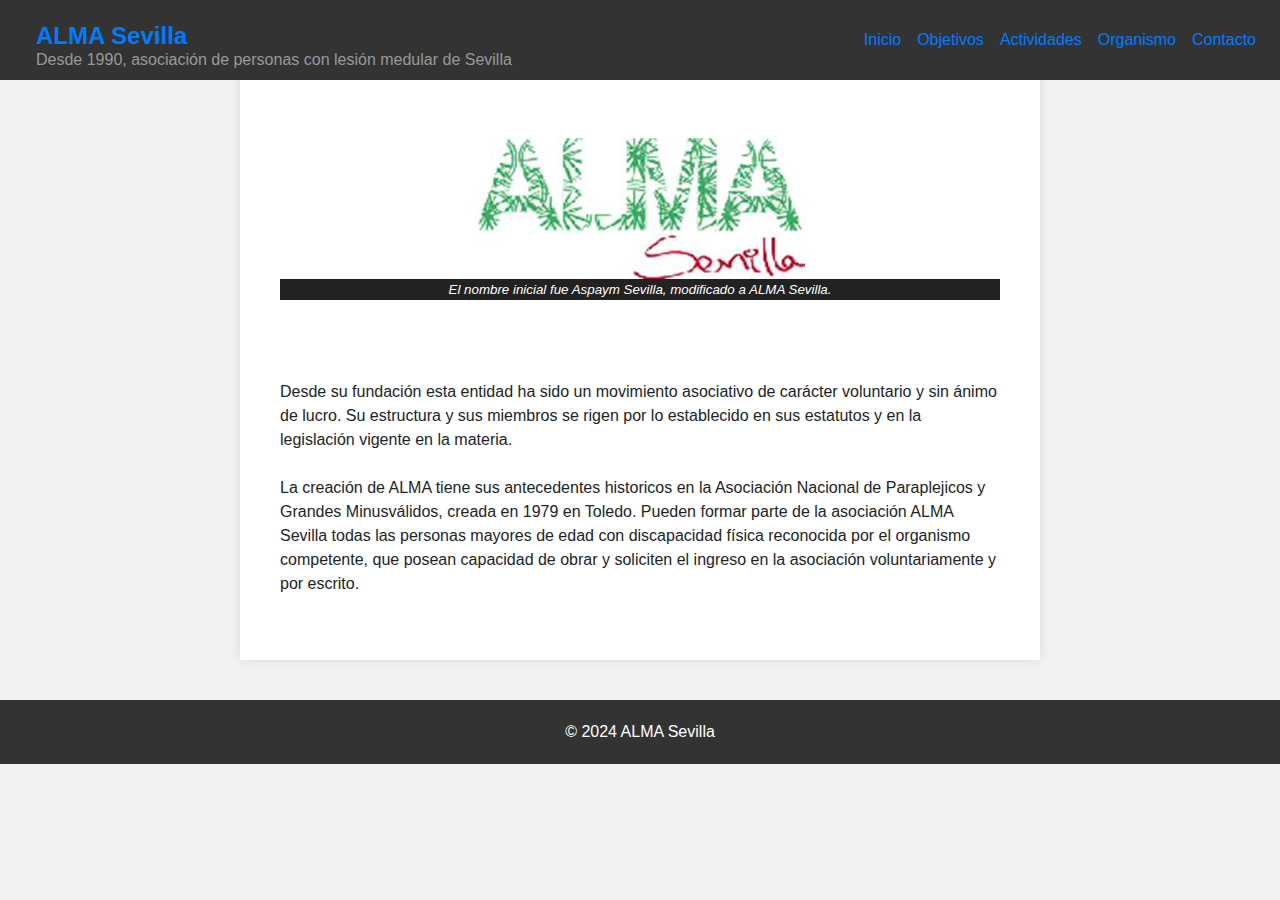
<file: ALMASevilla/index.html>
<!DOCTYPE html>
<html>

<head>
  <title>ALMA Sevilla</title>
  <meta charset="utf-8">
  <meta name="viewport" content="width=device-width, initial-scale=1, shrink-to-fit=no">
  <link rel="stylesheet" href="https://maxcdn.bootstrapcdn.com/bootstrap/4.0.0/css/bootstrap.min.css"
    integrity="sha384-Gn5384xqQ1aoWXA+058RXPxPg6fy4IWvTNh0E263XmFcJlSAwiGgFAW/dAiS6JXm" crossorigin="anonymous">
  <link rel="stylesheet" href="style.css">

</head>

<body>

  <header id="main-header" class="navbar navbar-expand-lg">

    <a id="logo-header" class="navbar-brand" href="#">
      <span class="site-name">ALMA Sevilla</span>
      <span class="site-desc">Desde 1990, asociación de personas con lesión medular de Sevilla</span>
    </a> <!-- / #logo-header -->

    <button class="navbar-toggler" type="button" data-toggle="collapse" data-target="#navbarNav"
      aria-controls="navbarNav" aria-expanded="false" aria-label="Toggle navigation">
      <span class="navbar-toggler-icon"></span>
    </button>

    <div class="collapse navbar-collapse" id="navbarNav">
      <ul class="navbar-nav ml-auto">
        <li class="nav-item">
          <a class="nav-link" href="index.html">Inicio</a>
        </li>
        <li class="nav-item">
          <a class="nav-link" href="objetivos.html">Objetivos</a>
        </li>
        <li class="nav-item">
          <a class="nav-link" href="actividades.html">Actividades</a>
        </li>
        <li class="nav-item">
          <a class="nav-link" href="organismo.html">Organismo</a>
        </li>
        <li class="nav-item">
          <a class="nav-link" href="contacto.html">Contacto</a>
        </li>
      </ul>
    </div><!-- / .collapse -->

  </header><!-- / #main-header -->



  <section id="main-content">

    <article>
      <header>
        <br><br>
        <img src="imagenes/logoALMA.jpg" alt="logoALMASevilla" />
        <figcaption>El nombre inicial fue Aspaym Sevilla, modificado a ALMA Sevilla.</figcaption>
      </header>


      <div class="content">
        <p>
          Desde su fundación esta entidad ha sido un movimiento
          asociativo de carácter voluntario y sin ánimo de lucro.
          Su estructura y sus
          miembros se rigen por lo establecido en sus estatutos y en la
          legislación vigente en la materia.</p>
        <p>
          La creación de ALMA tiene sus antecedentes historicos en la Asociación Nacional de Paraplejicos y Grandes
          Minusválidos, creada en 1979 en Toledo.
          Pueden formar parte de la asociación ALMA Sevilla todas las
          personas mayores de edad con discapacidad física reconocida
          por el organismo competente, que posean capacidad de obrar y
          soliciten el ingreso en la asociación voluntariamente y por escrito.
        </p>

      </div>

    </article> <!-- /article -->

  </section> <!-- / #main-content -->



  <footer id="main-footer">
    <p>&copy; 2024 ALMA Sevilla</p>
  </footer> <!-- / #main-footer -->

  <script src="https://code.jquery.com/jquery-3.2.1.slim.min.js"
    integrity="sha384-KJ3o2DKtIkvYIK3UENzmM7KCkRr/rE9/Qpg6aAZGJwFDMVNA/GpGFF93hXpG5KkN"
    crossorigin="anonymous"></script>
  <script src="https://cdnjs.cloudflare.com/ajax/libs/popper.js/1.12.9/umd/popper.min.js"
    integrity="sha384-ApNbgh9B+Y1QKtv3Rn7W3mgPxhU9K/ScQsAP7hUibX39j7fakFPskvXusvfa0b4Q"
    crossorigin="anonymous"></script>
  <script src="https://maxcdn.bootstrapcdn.com/bootstrap/4.0.0/js/bootstrap.min.js"
    integrity="sha384-JZR6Spejh4U02d8jOt6vLEHfe/JQGiRRSQQxSfFWpi1MquVdAyjUar5+76PVCmYl"
    crossorigin="anonymous"></script>
</body>

</html>
</file>
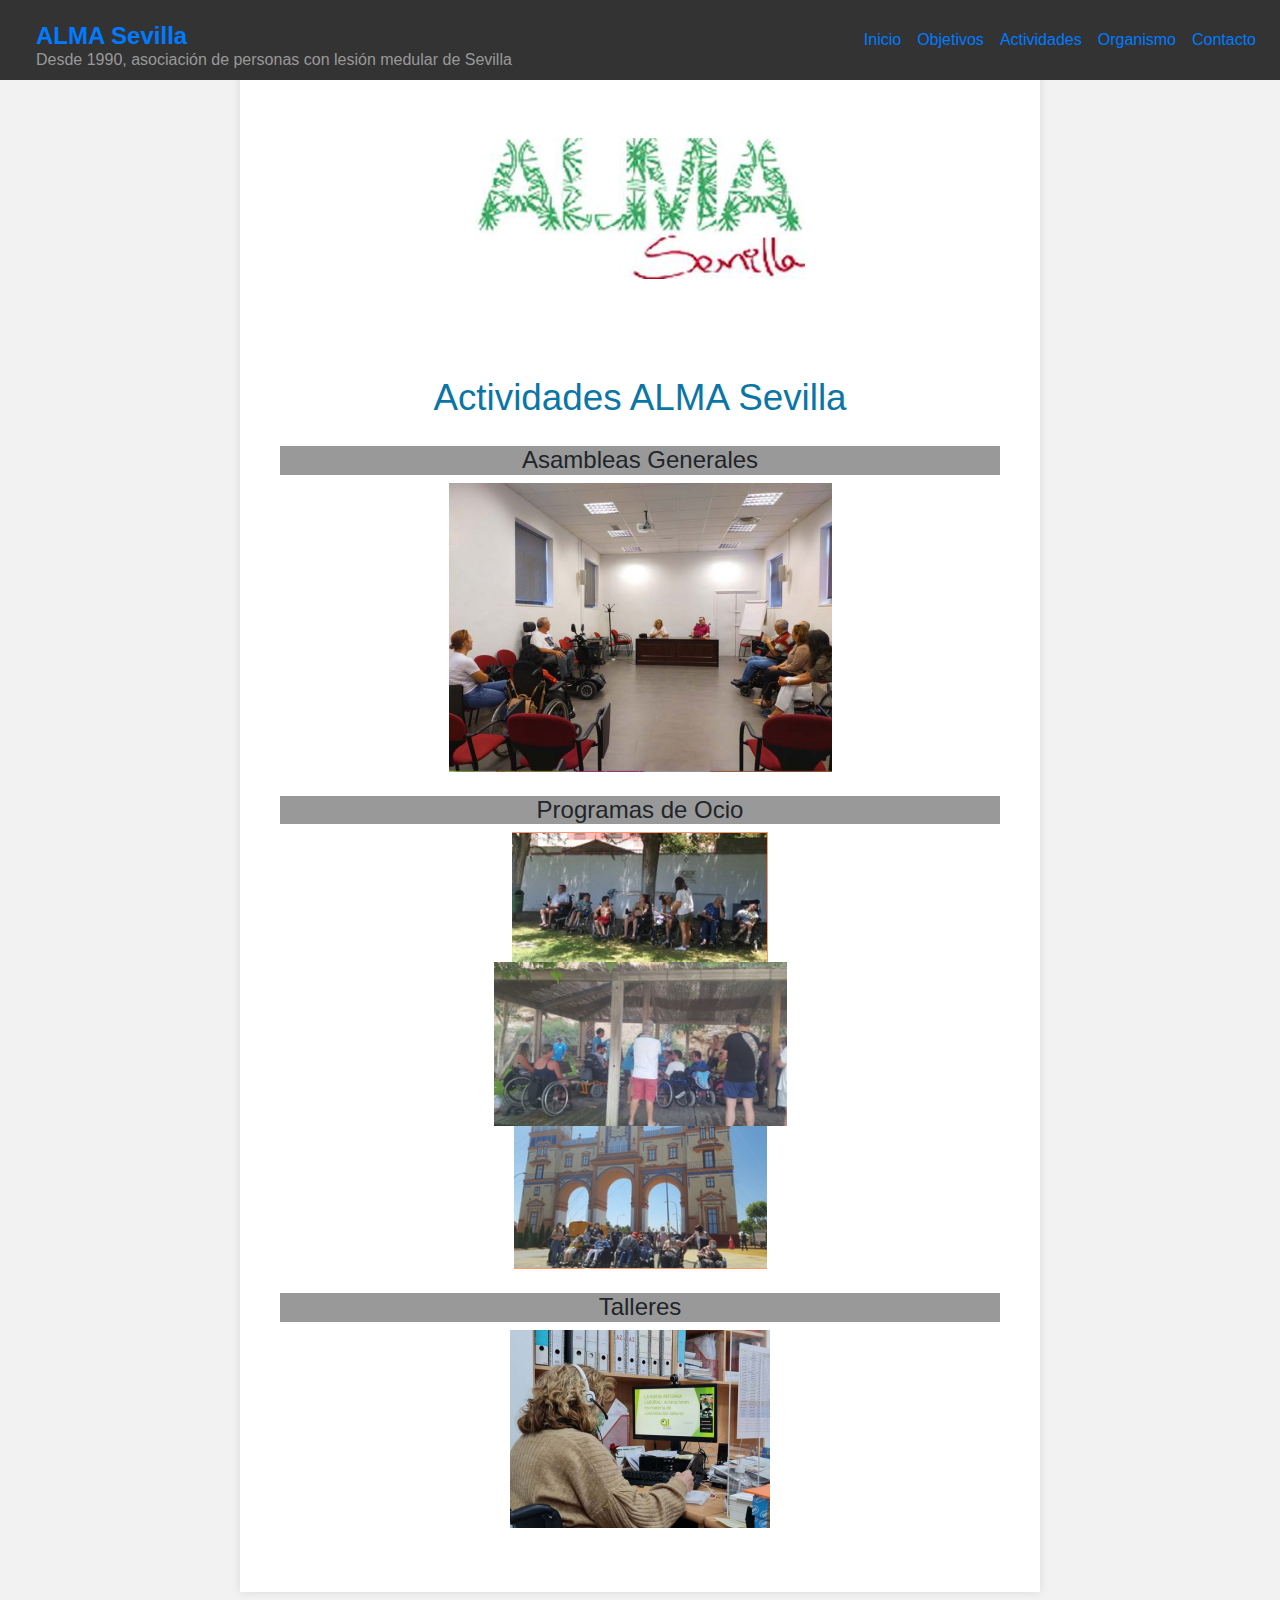
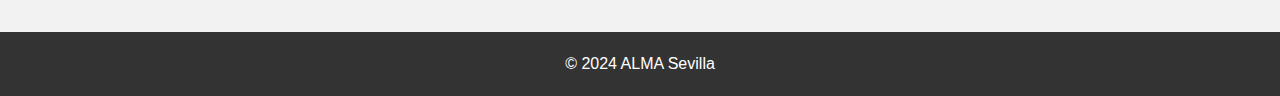
<file: ALMASevilla/actividades.html>
<!DOCTYPE html>
<html>

<head>
  <title>ALMA Sevilla</title>
  <meta charset="utf-8">
  <meta name="viewport" content="width=device-width, initial-scale=1, shrink-to-fit=no">
  <link rel="stylesheet" href="https://maxcdn.bootstrapcdn.com/bootstrap/4.0.0/css/bootstrap.min.css"
    integrity="sha384-Gn5384xqQ1aoWXA+058RXPxPg6fy4IWvTNh0E263XmFcJlSAwiGgFAW/dAiS6JXm" crossorigin="anonymous">
  <link rel="stylesheet" href="style.css">

</head>

<body>

  <header id="main-header" class="navbar navbar-expand-lg">

    <a id="logo-header" class="navbar-brand" href="#">
      <span class="site-name">ALMA Sevilla</span>
      <span class="site-desc">Desde 1990, asociación de personas con lesión medular de Sevilla</span>
    </a> <!-- / #logo-header -->

    <button class="navbar-toggler" type="button" data-toggle="collapse" data-target="#navbarNav"
      aria-controls="navbarNav" aria-expanded="false" aria-label="Toggle navigation">
      <span class="navbar-toggler-icon"></span>
    </button>

    <div class="collapse navbar-collapse" id="navbarNav">
      <ul class="navbar-nav ml-auto">
        <li class="nav-item">
          <a class="nav-link" href="index.html">Inicio</a>
        </li>
        <li class="nav-item">
          <a class="nav-link" href="objetivos.html">Objetivos</a>
        </li>
        <li class="nav-item">
          <a class="nav-link" href="actividades.html">Actividades</a>
        </li>
        <li class="nav-item">
          <a class="nav-link" href="organismo.html">Organismo</a>
        </li>
        <li class="nav-item">
          <a class="nav-link" href="contacto.html">Contacto</a>
        </li>
      </ul>
    </div><!-- / .collapse -->

  </header><!-- / #main-header -->



    <section id="main-content">

        <article>
            <header>
                <br><br>
                <img src="imagenes/logoALMA.jpg" alt="logoALMASevilla" />
            </header>

            <div class="content">
                <h1>Actividades ALMA Sevilla</h1>
                <p>
                    <h4 id="titulo">Asambleas Generales</h4>
                    <img src="imagenes/asambleas.png" alt="asambleasALMASevilla" />
                </p>
                <p>
                    <h4 id="titulo">Programas de Ocio</h4>
                    <img src="imagenes/p1.png" alt="programasALMASevilla">
                    <img src="imagenes/p2.png" alt="programasALMASevilla">
                    <img src="imagenes/p3.png" alt="programasALMASevilla">
                </p>
                <p>
                    <h4 id="titulo">Talleres</h4>
                    <img src="imagenes/t1.png" alt="talleresALMASevilla">
                </p>
            </div>

        </article> <!-- /article -->

    </section> <!-- / #main-content -->


    <footer id="main-footer">
        <p>&copy; 2024 ALMA Sevilla</a></p>
    </footer> <!-- / #main-footer -->

    <script src="https://code.jquery.com/jquery-3.2.1.slim.min.js"
        integrity="sha384-KJ3o2DKtIkvYIK3UENzmM7KCkRr/rE9/Qpg6aAZGJwFDMVNA/GpGFF93hXpG5KkN"
        crossorigin="anonymous"></script>
    <script src="https://cdnjs.cloudflare.com/ajax/libs/popper.js/1.12.9/umd/popper.min.js"
        integrity="sha384-ApNbgh9B+Y1QKtv3Rn7W3mgPxhU9K/ScQsAP7hUibX39j7fakFPskvXusvfa0b4Q"
        crossorigin="anonymous"></script>
    <script src="https://maxcdn.bootstrapcdn.com/bootstrap/4.0.0/js/bootstrap.min.js"
        integrity="sha384-JZR6Spejh4U02d8jOt6vLEHfe/JQGiRRSQQxSfFWpi1MquVdAyjUar5+76PVCmYl"
        crossorigin="anonymous"></script>
</body>

</html>
</file>
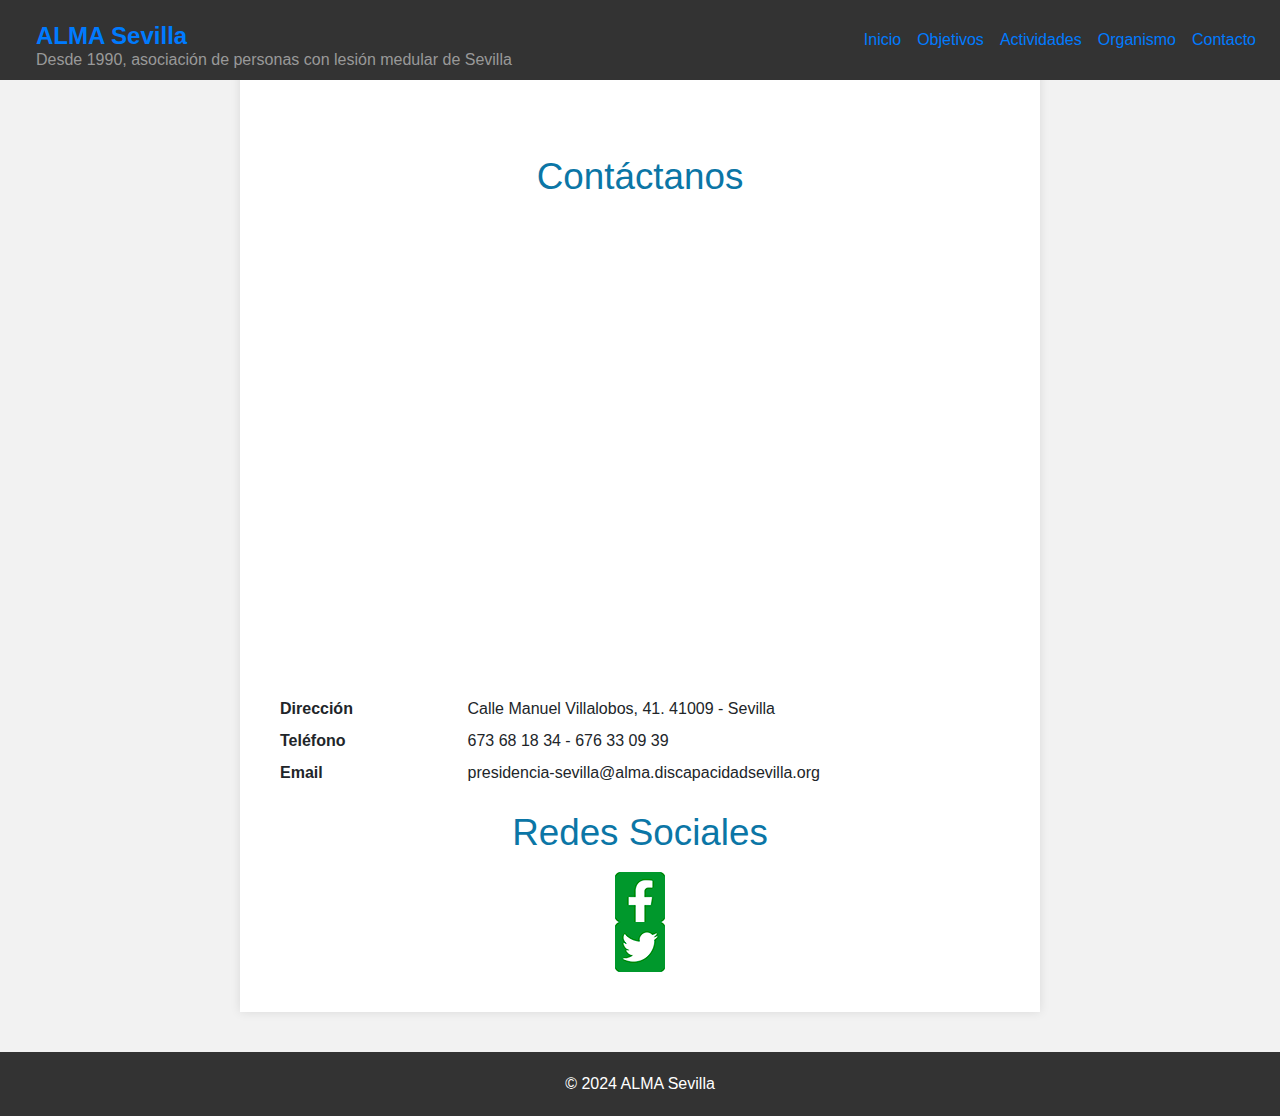
<file: ALMASevilla/contacto.html>
<!DOCTYPE html>
<html>

<head>
  <title>ALMA Sevilla</title>
  <meta charset="utf-8">
  <meta name="viewport" content="width=device-width, initial-scale=1, shrink-to-fit=no">
  <link rel="stylesheet" href="https://maxcdn.bootstrapcdn.com/bootstrap/4.0.0/css/bootstrap.min.css"
    integrity="sha384-Gn5384xqQ1aoWXA+058RXPxPg6fy4IWvTNh0E263XmFcJlSAwiGgFAW/dAiS6JXm" crossorigin="anonymous">
  <link rel="stylesheet" href="style.css">

</head>

<body>

  <header id="main-header" class="navbar navbar-expand-lg">

    <a id="logo-header" class="navbar-brand" href="#">
      <span class="site-name">ALMA Sevilla</span>
      <span class="site-desc">Desde 1990, asociación de personas con lesión medular de Sevilla</span>
    </a> <!-- / #logo-header -->

    <button class="navbar-toggler" type="button" data-toggle="collapse" data-target="#navbarNav"
      aria-controls="navbarNav" aria-expanded="false" aria-label="Toggle navigation">
      <span class="navbar-toggler-icon"></span>
    </button>

    <div class="collapse navbar-collapse" id="navbarNav">
      <ul class="navbar-nav ml-auto">
        <li class="nav-item">
          <a class="nav-link" href="index.html">Inicio</a>
        </li>
        <li class="nav-item">
          <a class="nav-link" href="objetivos.html">Objetivos</a>
        </li>
        <li class="nav-item">
          <a class="nav-link" href="actividades.html">Actividades</a>
        </li>
        <li class="nav-item">
          <a class="nav-link" href="organismo.html">Organismo</a>
        </li>
        <li class="nav-item">
          <a class="nav-link" href="contacto.html">Contacto</a>
        </li>
      </ul>
    </div><!-- / .collapse -->

  </header><!-- / #main-header -->



    <section id="main-content">
        <article>
            <br><br>
            <div class="content">
                <h1>Contáctanos</h1>
                <iframe
                    src="https://www.google.com/maps/embed?pb=!1m18!1m12!1m3!1d3169.302909288557!2d-5.984679423559055!3d37.406314672080484!2m3!1f0!2f0!3f0!3m2!1i1024!2i768!4f13.1!3m3!1m2!1s0xd1269559520a525%3A0x7a0bf4bc90c4c5e9!2sManuel%20Villalobos%2C%2041%2C%2041009%20Sevilla!5e0!3m2!1ses!2ses!4v1715165146056!5m2!1ses!2ses"
                    width="600" height="450" style="border:0;" allowfullscreen="" loading="lazy"
                    referrerpolicy="no-referrer-when-downgrade"></iframe>
                <br><br>
                <dl class="row">
                    <dt class="col-sm-3">Dirección</dt>
                    <dd class="col-sm-9">Calle Manuel Villalobos, 41. 41009 - Sevilla</dd>
                    <dt class="col-sm-3">Teléfono</dt>
                    <dd class="col-sm-9">673 68 18 34 - 676 33 09 39</dd>
                    <dt class="col-sm-3">Email</dt>
                    <dd class="col-sm-9">presidencia-sevilla@alma.discapacidadsevilla.org</dd>
                </dl>
                <h1>Redes Sociales</h1>
                <a href="https://www.facebook.com/AsociacionAlmaSevilla"><img src="imagenes/facebook.png"
                        alt="facebookALMASevilla"></a>
                <a href="https://twitter.com/FederacionAlma"><img src="imagenes/twitter.png"
                        alt="twitterALMASevilla" /></a>


            </div>

        </article> <!-- /article -->

    </section> <!-- / #main-content -->



    <footer id="main-footer">
        <p>&copy; 2024 ALMA Sevilla</a></p>
    </footer> <!-- / #main-footer -->


    <script src="https://code.jquery.com/jquery-3.2.1.slim.min.js"
        integrity="sha384-KJ3o2DKtIkvYIK3UENzmM7KCkRr/rE9/Qpg6aAZGJwFDMVNA/GpGFF93hXpG5KkN"
        crossorigin="anonymous"></script>
    <script src="https://cdnjs.cloudflare.com/ajax/libs/popper.js/1.12.9/umd/popper.min.js"
        integrity="sha384-ApNbgh9B+Y1QKtv3Rn7W3mgPxhU9K/ScQsAP7hUibX39j7fakFPskvXusvfa0b4Q"
        crossorigin="anonymous"></script>
    <script src="https://maxcdn.bootstrapcdn.com/bootstrap/4.0.0/js/bootstrap.min.js"
        integrity="sha384-JZR6Spejh4U02d8jOt6vLEHfe/JQGiRRSQQxSfFWpi1MquVdAyjUar5+76PVCmYl"
        crossorigin="anonymous"></script>
</body>

</html>
</file>
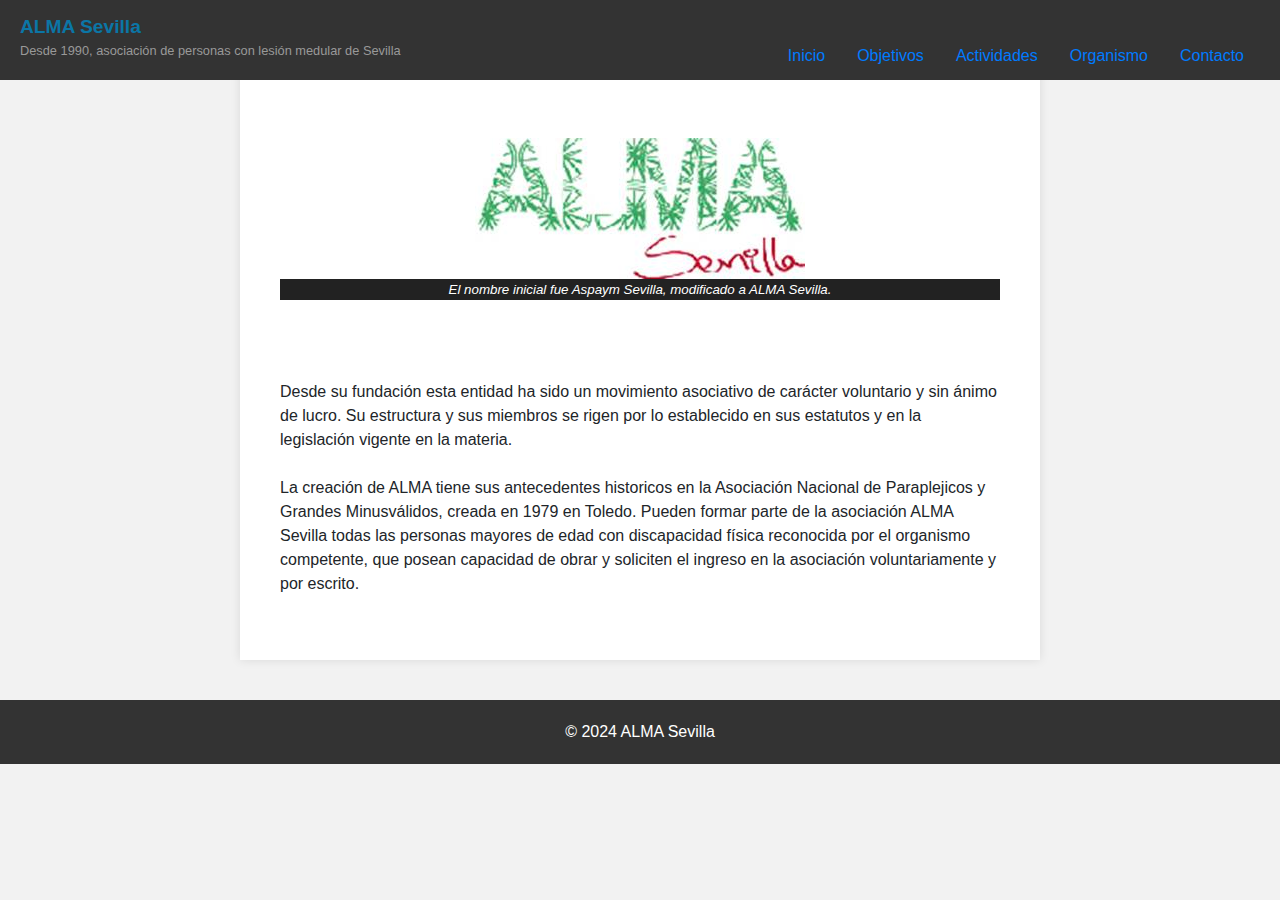
<file: ALMASevilla/inicio.html>
<!doctype html>
<html>

<head>
  <title>ALMA Sevilla</title>
  <meta charset="utf-8">
  <meta name="viewport" content="width=device-width, initial-scale=1, shrink-to-fit=no">
  <link rel="stylesheet" href="https://maxcdn.bootstrapcdn.com/bootstrap/4.0.0/css/bootstrap.min.css"
    integrity="sha384-Gn5384xqQ1aoWXA+058RXPxPg6fy4IWvTNh0E263XmFcJlSAwiGgFAW/dAiS6JXm" crossorigin="anonymous">
  <link rel="stylesheet" href="style.css">

</head>

<body>

  <header id="main-header">

    <a id="logo-header" href="#">
        <span class="site-name">ALMA Sevilla</span>
        <span class="site-desc">Desde 1990, asociación de personas con lesión medular de Sevilla</span>
    </a> <!-- / #logo-header -->

    <nav>
        <ul class="nav mt-2">
            <li class="nav-item">
                <a class="nav-link" href="inicio.html">Inicio</a>
            </li>
            <li class="nav-item">
                <a class="nav-link" href="objetivos.html">Objetivos</a>
            </li>
            <li class="nav-item">
                <a class="nav-link active" href="actividades.html">Actividades</a>
            </li>
            <li class="nav-item">
                <a class="nav-link active" href="organismo.html">Organismo</a>
            </li>
            <li class="nav-item">
                <a class="nav-link active" href="contacto.html">Contacto</a>
            </li>
        </ul>
    </nav><!-- / nav -->

</header><!-- / #main-header -->



  <section id="main-content">

    <article>
      <header>
        <br><br>
        <img src="imagenes/logoALMA.jpg" alt="logoALMASevilla" />
        <figcaption>El nombre inicial fue Aspaym Sevilla, modificado a ALMA Sevilla.</figcaption>
      </header>


      <div class="content">
        <p>
          Desde su fundación esta entidad ha sido un movimiento
          asociativo de carácter voluntario y sin ánimo de lucro.
          Su estructura y sus
          miembros se rigen por lo establecido en sus estatutos y en la
          legislación vigente en la materia.</p>
        <p>
          La creación de ALMA tiene sus antecedentes historicos en la Asociación Nacional de Paraplejicos y Grandes
          Minusválidos, creada en 1979 en Toledo.
          Pueden formar parte de la asociación ALMA Sevilla todas las
          personas mayores de edad con discapacidad física reconocida
          por el organismo competente, que posean capacidad de obrar y
          soliciten el ingreso en la asociación voluntariamente y por escrito.
        </p>

      </div>

    </article> <!-- /article -->

  </section> <!-- / #main-content -->



  <footer id="main-footer">
    <p>&copy; 2024 ALMA Sevilla</a></p>
  </footer> <!-- / #main-footer -->

  <script src="https://code.jquery.com/jquery-3.2.1.slim.min.js"
    integrity="sha384-KJ3o2DKtIkvYIK3UENzmM7KCkRr/rE9/Qpg6aAZGJwFDMVNA/GpGFF93hXpG5KkN"
    crossorigin="anonymous"></script>
  <script src="https://cdnjs.cloudflare.com/ajax/libs/popper.js/1.12.9/umd/popper.min.js"
    integrity="sha384-ApNbgh9B+Y1QKtv3Rn7W3mgPxhU9K/ScQsAP7hUibX39j7fakFPskvXusvfa0b4Q"
    crossorigin="anonymous"></script>
  <script src="https://maxcdn.bootstrapcdn.com/bootstrap/4.0.0/js/bootstrap.min.js"
    integrity="sha384-JZR6Spejh4U02d8jOt6vLEHfe/JQGiRRSQQxSfFWpi1MquVdAyjUar5+76PVCmYl"
    crossorigin="anonymous"></script>
</body>

</html>
</file>
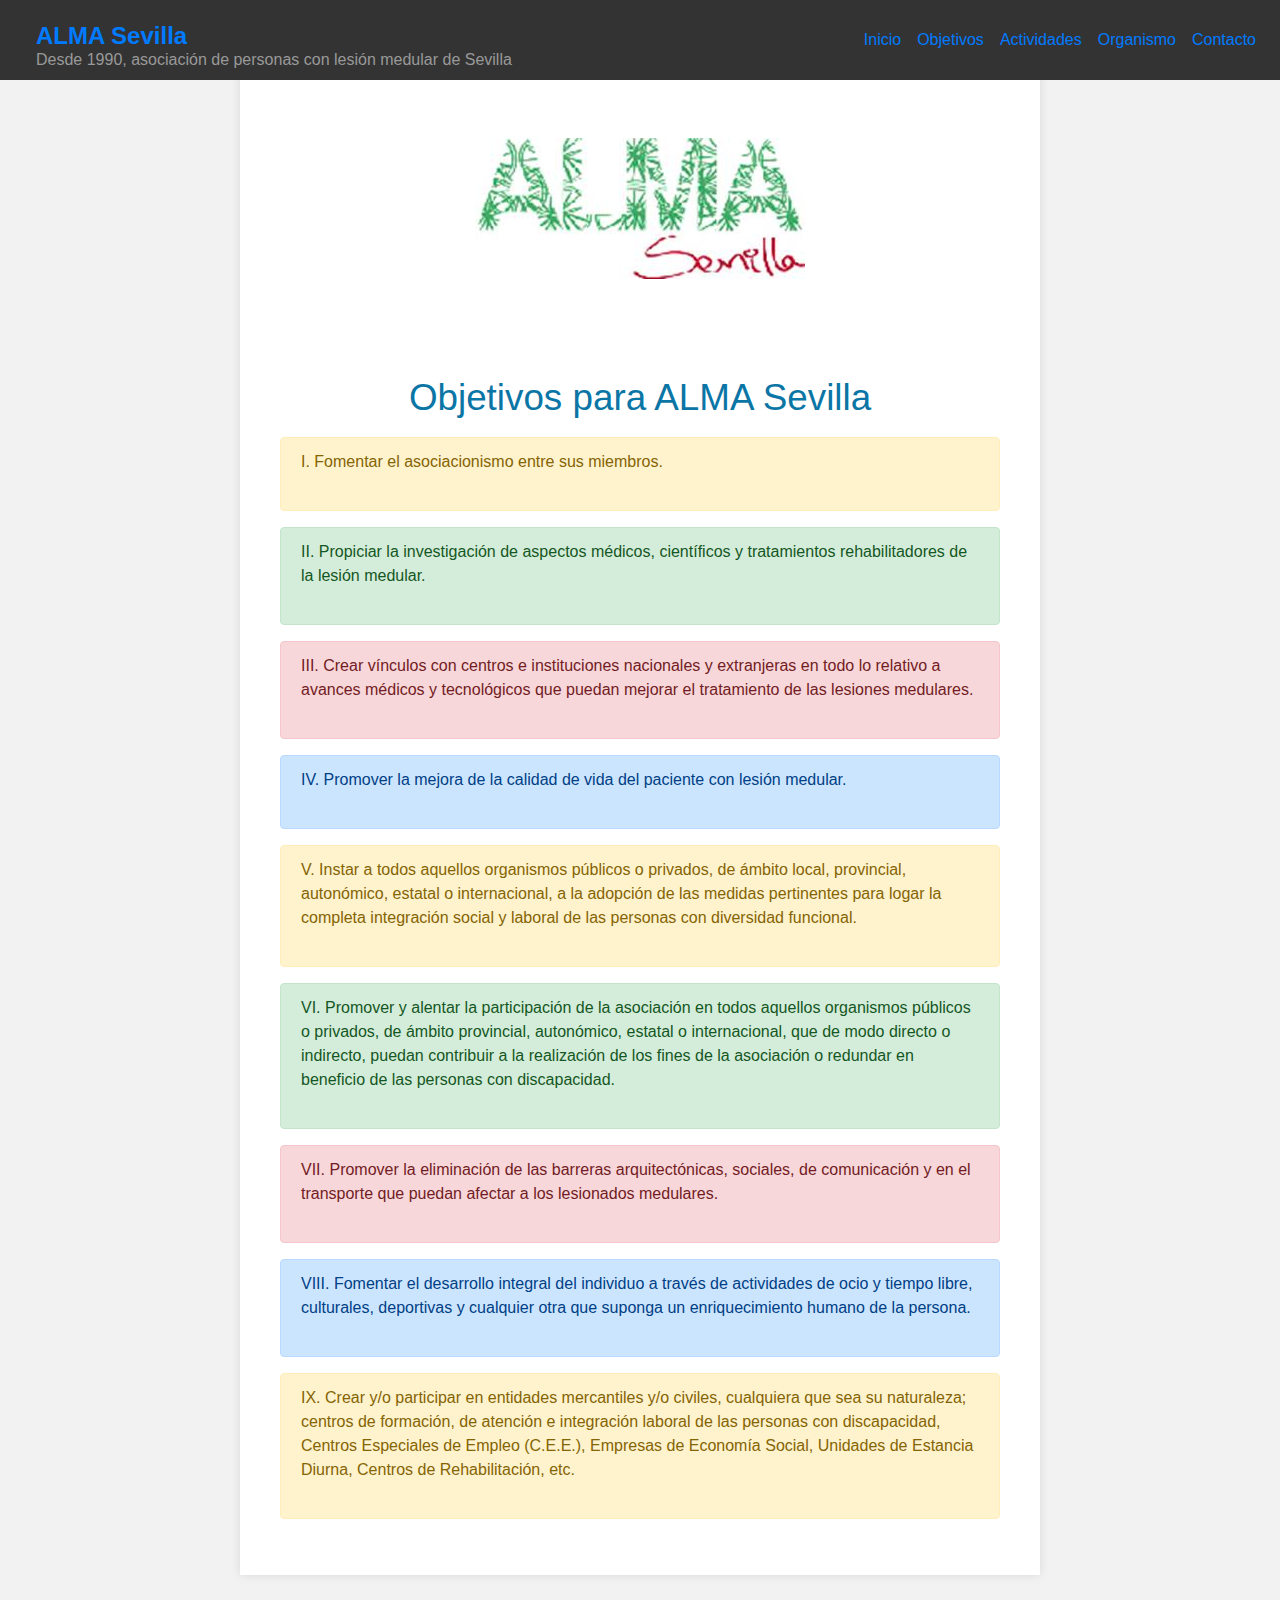
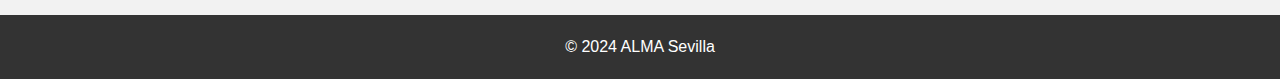
<file: ALMASevilla/objetivos.html>
<!DOCTYPE html>
<html>

<head>
  <title>ALMA Sevilla</title>
  <meta charset="utf-8">
  <meta name="viewport" content="width=device-width, initial-scale=1, shrink-to-fit=no">
  <link rel="stylesheet" href="https://maxcdn.bootstrapcdn.com/bootstrap/4.0.0/css/bootstrap.min.css"
    integrity="sha384-Gn5384xqQ1aoWXA+058RXPxPg6fy4IWvTNh0E263XmFcJlSAwiGgFAW/dAiS6JXm" crossorigin="anonymous">
  <link rel="stylesheet" href="style.css">

</head>

<body>

  <header id="main-header" class="navbar navbar-expand-lg">

    <a id="logo-header" class="navbar-brand" href="#">
      <span class="site-name">ALMA Sevilla</span>
      <span class="site-desc">Desde 1990, asociación de personas con lesión medular de Sevilla</span>
    </a> <!-- / #logo-header -->

    <button class="navbar-toggler" type="button" data-toggle="collapse" data-target="#navbarNav"
      aria-controls="navbarNav" aria-expanded="false" aria-label="Toggle navigation">
      <span class="navbar-toggler-icon"></span>
    </button>

    <div class="collapse navbar-collapse" id="navbarNav">
      <ul class="navbar-nav ml-auto">
        <li class="nav-item">
          <a class="nav-link" href="index.html">Inicio</a>
        </li>
        <li class="nav-item">
          <a class="nav-link" href="objetivos.html">Objetivos</a>
        </li>
        <li class="nav-item">
          <a class="nav-link" href="actividades.html">Actividades</a>
        </li>
        <li class="nav-item">
          <a class="nav-link" href="organismo.html">Organismo</a>
        </li>
        <li class="nav-item">
          <a class="nav-link" href="contacto.html">Contacto</a>
        </li>
      </ul>
    </div><!-- / .collapse -->

  </header><!-- / #main-header -->



    <section id="main-content">

        <article>
            <header>
                <br><br>
                <img src="imagenes/logoALMA.jpg" alt="logoALMASevilla" />
            </header>


            <div class="content">
                <div>
                    <h1>Objetivos para ALMA Sevilla</h1>
                    <div class="row">
                        <div class="col">
                            <div class="alert alert-warning">I. Fomentar el asociacionismo entre
                                sus miembros.</p>
                            </div>
                        </div>
                    </div>
                    <div class="row">
                        <div class="col">
                            <div class="alert alert-success">II. Propiciar la investigación de
                                aspectos médicos, científicos y
                                tratamientos rehabilitadores de la
                                lesión medular.</p>
                            </div>
                        </div>
                    </div>
                    <div class="row">
                        <div class="col">
                            <div class="alert alert-danger">III. Crear vínculos con centros e
                                instituciones nacionales y extranjeras
                                en todo lo relativo a avances médicos
                                y tecnológicos que puedan mejorar el
                                tratamiento de las lesiones medulares.</p>
                            </div>
                        </div>
                    </div>

                    <div class="row">
                        <div class="col">
                            <div class="alert alert-primary">IV. Promover la mejora de la calidad
                                de vida del paciente con lesión
                                medular.</p>
                            </div>
                        </div>
                    </div>

                    <div class="row">
                        <div class="col">
                            <div class="alert alert-warning">V. Instar a todos aquellos organismos
                                públicos o privados, de ámbito local,
                                provincial, autonómico, estatal o
                                internacional, a la adopción de las
                                medidas pertinentes para logar la
                                completa integración social y laboral
                                de las personas con diversidad
                                funcional.</p>
                            </div>
                        </div>
                    </div>

                    <div class="row">
                        <div class="col">
                            <div class="alert alert-success">VI. Promover y alentar la participación
                                de la asociación en todos aquellos
                                organismos públicos o privados, de
                                ámbito provincial, autonómico, estatal
                                o internacional, que de modo directo o
                                indirecto, puedan contribuir a la
                                realización de los fines de la asociación
                                o redundar en beneficio de las personas
                                con discapacidad.</p>
                            </div>
                        </div>
                    </div>

                    <div class="row">
                        <div class="col">
                            <div class="alert alert-danger">VII. Promover la eliminación de las
                                barreras arquitectónicas, sociales, de
                                comunicación y en el transporte que
                                puedan afectar a los lesionados
                                medulares.</p>
                            </div>
                        </div>
                    </div>

                    <div class="row">
                        <div class="col">
                            <div class="alert alert-primary">VIII. Fomentar el desarrollo integral del
                                individuo a través de actividades de
                                ocio y tiempo libre, culturales,
                                deportivas y cualquier otra que suponga
                                un enriquecimiento humano de la
                                persona.</p>
                            </div>
                        </div>
                    </div>
                    <div class="row">
                        <div class="col">
                            <div class="alert alert-warning">IX. Crear y/o participar en entidades
                                mercantiles y/o civiles, cualquiera que
                                sea su naturaleza; centros de
                                formación, de atención e integración
                                laboral de las personas con
                                discapacidad, Centros Especiales de
                                Empleo (C.E.E.), Empresas de Economía
                                Social, Unidades de Estancia Diurna,
                                Centros de Rehabilitación, etc.</p>
                            </div>
                        </div>
                    </div>
                </div>
            </div>

        </article> <!-- /article -->

    </section> <!-- / #main-content -->



    <footer id="main-footer">
        <p>&copy; 2024 ALMA Sevilla</a></p>
    </footer> <!-- / #main-footer -->

    <script src="https://code.jquery.com/jquery-3.2.1.slim.min.js"
        integrity="sha384-KJ3o2DKtIkvYIK3UENzmM7KCkRr/rE9/Qpg6aAZGJwFDMVNA/GpGFF93hXpG5KkN"
        crossorigin="anonymous"></script>
    <script src="https://cdnjs.cloudflare.com/ajax/libs/popper.js/1.12.9/umd/popper.min.js"
        integrity="sha384-ApNbgh9B+Y1QKtv3Rn7W3mgPxhU9K/ScQsAP7hUibX39j7fakFPskvXusvfa0b4Q"
        crossorigin="anonymous"></script>
    <script src="https://maxcdn.bootstrapcdn.com/bootstrap/4.0.0/js/bootstrap.min.js"
        integrity="sha384-JZR6Spejh4U02d8jOt6vLEHfe/JQGiRRSQQxSfFWpi1MquVdAyjUar5+76PVCmYl"
        crossorigin="anonymous"></script>
</body>

</html>
</file>
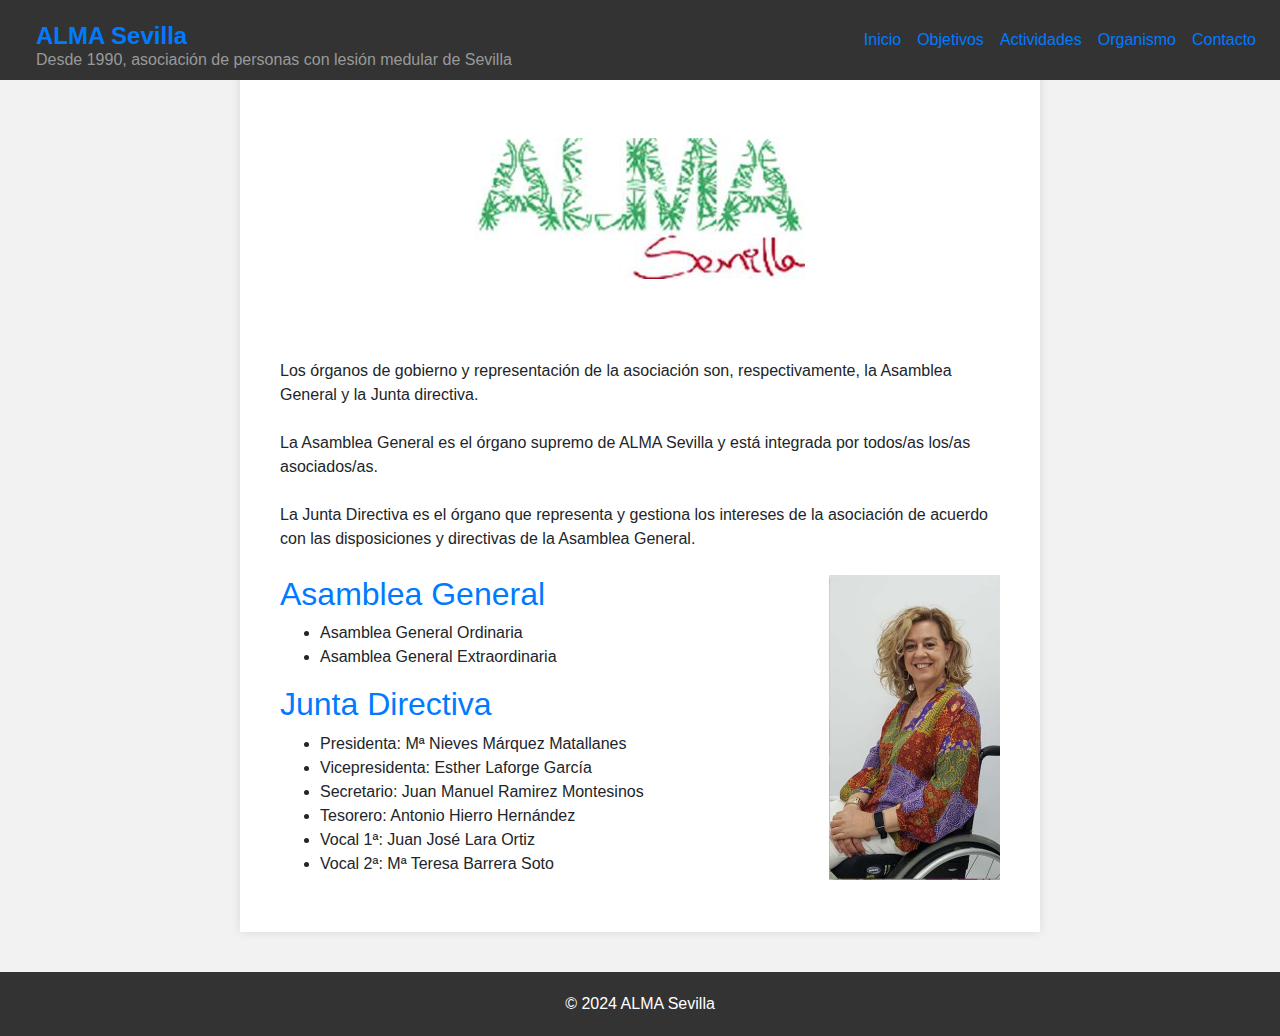
<file: ALMASevilla/organismo.html>
<!DOCTYPE html>
<html>

<head>
  <title>ALMA Sevilla</title>
  <meta charset="utf-8">
  <meta name="viewport" content="width=device-width, initial-scale=1, shrink-to-fit=no">
  <link rel="stylesheet" href="https://maxcdn.bootstrapcdn.com/bootstrap/4.0.0/css/bootstrap.min.css"
    integrity="sha384-Gn5384xqQ1aoWXA+058RXPxPg6fy4IWvTNh0E263XmFcJlSAwiGgFAW/dAiS6JXm" crossorigin="anonymous">
  <link rel="stylesheet" href="style.css">

</head>

<body>

  <header id="main-header" class="navbar navbar-expand-lg">

    <a id="logo-header" class="navbar-brand" href="#">
      <span class="site-name">ALMA Sevilla</span>
      <span class="site-desc">Desde 1990, asociación de personas con lesión medular de Sevilla</span>
    </a> <!-- / #logo-header -->

    <button class="navbar-toggler" type="button" data-toggle="collapse" data-target="#navbarNav"
      aria-controls="navbarNav" aria-expanded="false" aria-label="Toggle navigation">
      <span class="navbar-toggler-icon"></span>
    </button>

    <div class="collapse navbar-collapse" id="navbarNav">
      <ul class="navbar-nav ml-auto">
        <li class="nav-item">
          <a class="nav-link" href="index.html">Inicio</a>
        </li>
        <li class="nav-item">
          <a class="nav-link" href="objetivos.html">Objetivos</a>
        </li>
        <li class="nav-item">
          <a class="nav-link" href="actividades.html">Actividades</a>
        </li>
        <li class="nav-item">
          <a class="nav-link" href="organismo.html">Organismo</a>
        </li>
        <li class="nav-item">
          <a class="nav-link" href="contacto.html">Contacto</a>
        </li>
      </ul>
    </div><!-- / .collapse -->

  </header><!-- / #main-header -->



    <section id="main-content">

        <article>
            <header>
                <br><br>
                <img src="imagenes/logoALMA.jpg" alt="logoALMASevilla" />
            </header>

            <div class="content">
                <p>Los órganos de gobierno y representación de la asociación son, respectivamente, la Asamblea General
                    y la Junta directiva.</p>
                <p>La Asamblea General es el órgano supremo de ALMA Sevilla y está integrada por todos/as los/as
                    asociados/as.</p>
                <p>La Junta Directiva es el órgano que representa y gestiona los intereses de la asociación de acuerdo
                    con las disposiciones y directivas de la Asamblea General.</p>

                <img src="imagenes/presidenta.png" alt="presidentaALMASevilla" id="presidenta" />

                <a href="#asambleageneral" data-toggle="collapse">
                    <h2>Asamblea General</h2>
                </a>

                <div id="asambleageneral" class="collapse">
                    La Asamblea General es el máximo órgano de decisión de ALMA Sevilla. Integrada por todas y todos los
                    miembros de la asociación, expresa directamente la voluntad de las personas que participan en ella.
                </div>

                <ul>
                    <li>Asamblea General Ordinaria</li>
                    <li>Asamblea General Extraordinaria</li>
                </ul>
                <a href="#juntadirectiva" data-toggle="collapse">
                    <h2>Junta Directiva</h2>
                </a>

                <div id="juntadirectiva" class="collapse">
                    La Junta Directiva es la encargada de representar, administrar y dirigir la entidad en nombre de la
                    Asamblea. Los cargos de la Junta directiva no son remunerados y se renuevan cada dos años. En la
                    actualidad está compuesta por:
                </div>

                <ul id="organismo">
                    <li>Presidenta: Mª Nieves Márquez Matallanes</li>
                    <li>Vicepresidenta: Esther Laforge García</li>
                    <li>Secretario: Juan Manuel Ramirez Montesinos</li>
                    <li>Tesorero: Antonio Hierro Hernández</li>
                    <li>Vocal 1ª: Juan José Lara Ortiz</li>
                    <li>Vocal 2ª: Mª Teresa Barrera Soto</li>
                </ul>
            </div>

        </article> <!-- /article -->

    </section> <!-- / #main-content -->


    <footer id="main-footer">
        <p>&copy; 2024 ALMA Sevilla</a></p>
    </footer> <!-- / #main-footer -->

    <script src="https://code.jquery.com/jquery-3.2.1.slim.min.js"
        integrity="sha384-KJ3o2DKtIkvYIK3UENzmM7KCkRr/rE9/Qpg6aAZGJwFDMVNA/GpGFF93hXpG5KkN"
        crossorigin="anonymous"></script>
    <script src="https://cdnjs.cloudflare.com/ajax/libs/popper.js/1.12.9/umd/popper.min.js"
        integrity="sha384-ApNbgh9B+Y1QKtv3Rn7W3mgPxhU9K/ScQsAP7hUibX39j7fakFPskvXusvfa0b4Q"
        crossorigin="anonymous"></script>
    <script src="https://maxcdn.bootstrapcdn.com/bootstrap/4.0.0/js/bootstrap.min.js"
        integrity="sha384-JZR6Spejh4U02d8jOt6vLEHfe/JQGiRRSQQxSfFWpi1MquVdAyjUar5+76PVCmYl"
        crossorigin="anonymous"></script>
</body>

</html>
</file>
<file: ALMASevilla/style.css>
body {
	margin: 0;
	padding: 0;
	font-family: Helvetica, Arial, sans-serif;
	background: #f2f2f2;
	font-size: 1em;
	line-height: 1.5em;
}

h1 {
	font-size: 2.3em;
	line-height: 1.3em;
	margin: 15px 0;
	text-align: center;
	font-weight: 300;
	color: #0b76a6;
}

p {
	margin: 0 0 1.5em 0;
}

img, video {
	display: block;
	margin: auto;
	max-width: 100%;
	height: auto;
  }
  

figcaption {
	background-color: #222;
	color: #fff;
	font: italic smaller sans-serif;
	padding: 3px;
	text-align: center;
}

.navbar-toggler-icon {
	background-color: white;
}

#titulo{
	background-color: #999;
	text-align: center;
}

/*cabecera*/
#main-header {
	background: #333;
	color: white;
	height: 80px;

	width: 100%;
	/* hacemos que la cabecera ocupe el ancho completo de la página */
	left: 0;
	/* Posicionamos la cabecera al lado izquierdo */
	top: 0;
	/* Posicionamos la cabecera pegada arriba */
	position: fixed;
	/* Hacemos que la cabecera tenga una posición fija */
}

/*logo*/
#logo-header {
	float: left;
	padding: 15px 0 0 20px;
	text-decoration: none;
}

#logo-header:hover {
	color: #0b76a6;
}

#logo-header .site-name {
	display: block;
	font-weight: 700;
	font-size: 1.2em;
}

#logo-header .site-desc {
	display: block;
	font-weight: 300;
	font-size: 0.8em;
	color: #999;
}


/*navegación*/
nav {
	float: right;
}

nav ul {
	margin: 0;
	padding: 0;
	list-style: none;
	padding-right: 20px;
}

nav ul li {
	display: inline-block;
	line-height: 80px;
}

nav ul li a {
	display: block;
	padding: 0 10px;
	text-decoration: none;
}

nav ul li a:hover {
	background: #0b76a6;
}

/*contenido*/
#main-content {
	background: white;
	width: 90%;
	max-width: 800px;
	margin: 20px auto;
	margin-top: 50px;
	box-shadow: 0 0 10px rgba(0, 0, 0, .1);
}

#main-content header,
#main-content .content {
	padding: 40px;
}


/*pie de pagina*/
#main-footer {
	background: #333;
	color: white;
	text-align: center;
	padding: 20px;
	margin-top: 40px;
}

#main-footer p {
	margin: 0;
}

#main-footer a {
	color: white;
}

#presidenta {
	float: right;
}

#organismo{
	text-align: left;
}

/* Estilos para dispositivos móviles */
@media only screen and (max-width: 600px) {
	/* Estilos específicos para dispositivos con un ancho máximo de 600px */
  }
  
  /* Estilos para tabletas */
  @media only screen and (min-width: 601px) and (max-width: 1024px) {
	/* Estilos específicos para dispositivos con un ancho mínimo de 601px y un ancho máximo de 1024px */
  }
  
  /* Estilos para ordenadores de escritorio */
  @media only screen and (min-width: 1025px) {
	/* Estilos específicos para dispositivos con un ancho mínimo de 1025px */
  }

  .element {
	width: 100%; /* O cualquier porcentaje adecuado */
	max-width: 600px; /* O cualquier otro valor máximo adecuado */
  }
</file>
